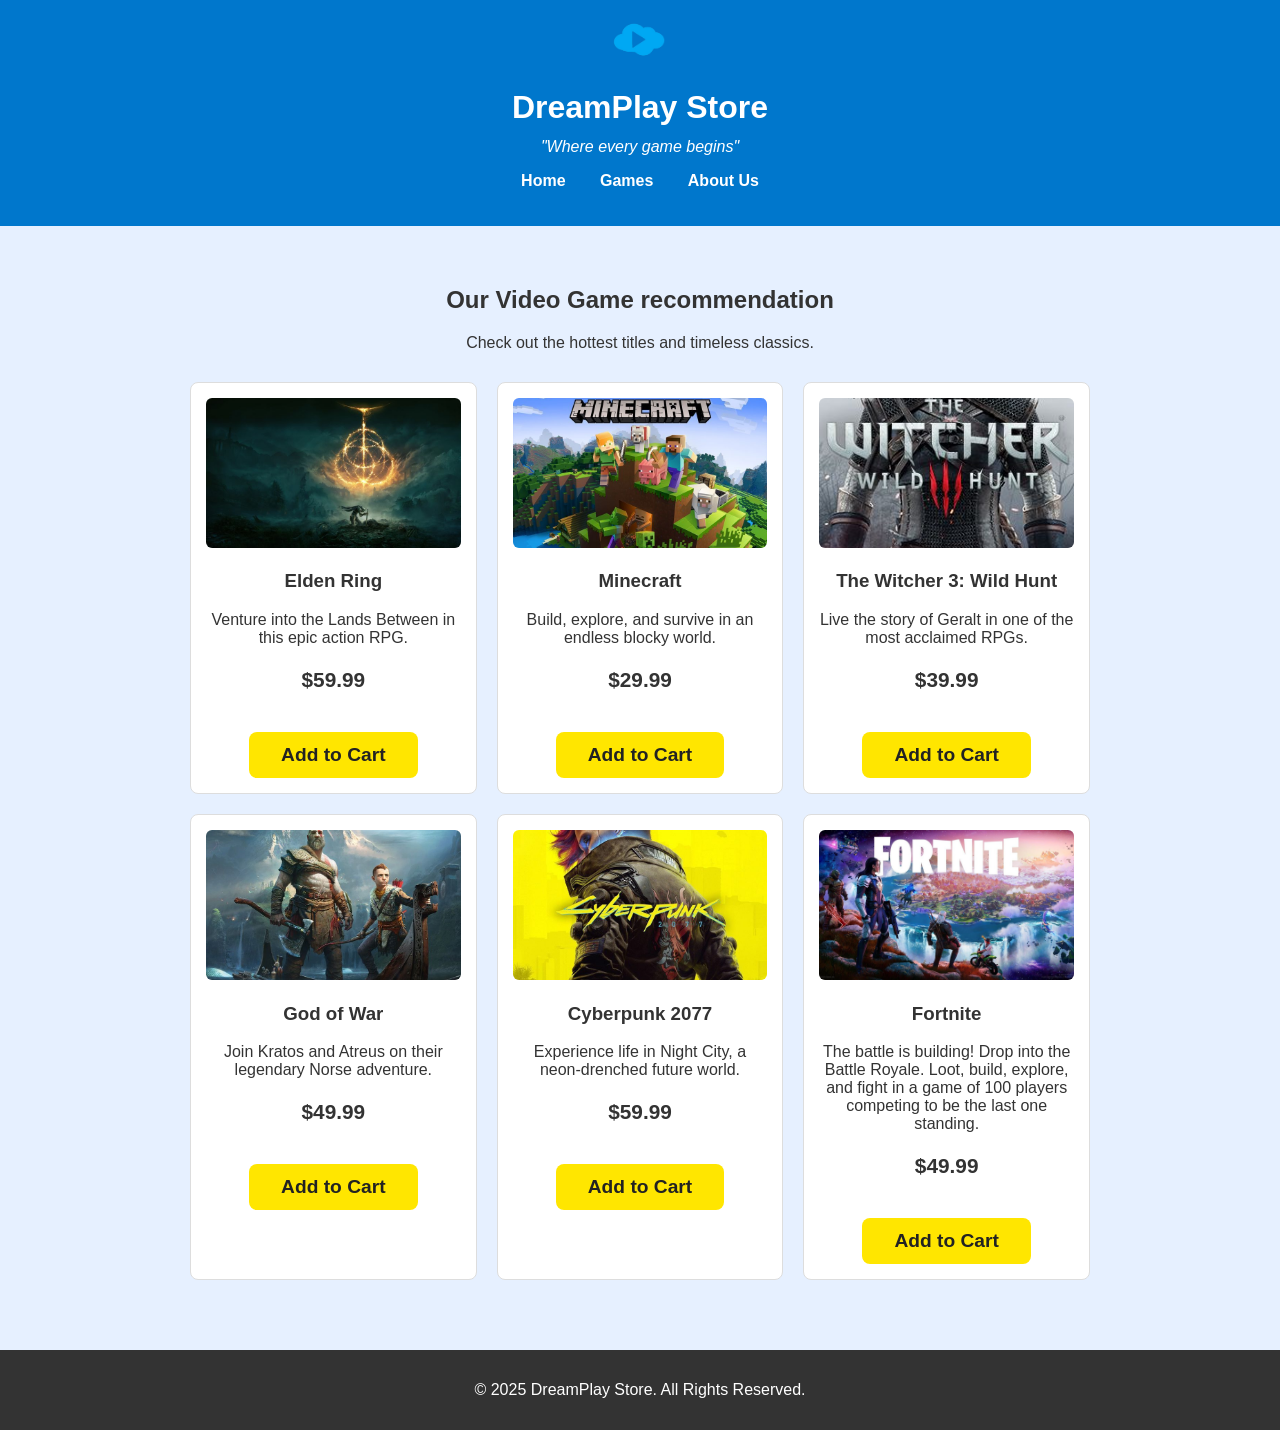
<file: index.html>
<!DOCTYPE html>
<html lang="en">
<head>
  <meta charset="UTF-8">
  <meta name="viewport" content="width=device-width, initial-scale=1.0">
  <title>Video Games - DreamPlay Store</title>
  <link rel="stylesheet" href="style.css">
</head>
<body>
  <header>
    <img src="images/logo.png" alt="DreamPlay Logo" class="logo">
    <h1>DreamPlay Store</h1>
    <p class="motto">"Where every game begins"</p>
    <nav>
      <ul>
        <li><a href="web.html">Home</a></li>
        <li><a href="game1.html" class="active-link">Games</a></li>
        <li><a href="about.html">About Us</a></li>
      </ul>
    </nav>
  </header>

  <main>
    <section class="showcase">
      <h2>Our Video Game recommendation</h2>
      <p>Check out the hottest titles and timeless classics.</p>

      <div class="product-grid">
        <div class="product-card">
          <img src="images/game1.jpg" alt="Elden Ring">
          <h3>Elden Ring</h3>
          <p>Venture into the Lands Between in this epic action RPG.</p>
          <p class="price">$59.99</p>
          <a href="#" class="btn">Add to Cart</a>
        </div>
        <div class="product-card">
          <img src="images/game2.jpg" alt="Minecraft">
          <h3>Minecraft</h3>
          <p>Build, explore, and survive in an endless blocky world.</p>
          <p class="price">$29.99</p>
          <a href="#" class="btn">Add to Cart</a>
        </div>
        <div class="product-card">
          <img src="images/game3.jpg" alt="The Witcher 3">
          <h3>The Witcher 3: Wild Hunt</h3>
          <p>Live the story of Geralt in one of the most acclaimed RPGs.</p>
          <p class="price">$39.99</p>
          <a href="#" class="btn">Add to Cart</a>
        </div>
        <div class="product-card">
          <img src="images/game4.jpg" alt="God of War">
          <h3>God of War</h3>
          <p>Join Kratos and Atreus on their legendary Norse adventure.</p>
          <p class="price">$49.99</p>
          <a href="#" class="btn">Add to Cart</a>
        </div>
        <div class="product-card">
          <img src="images/game5.jpg" alt="Cyberpunk 2077">
          <h3>Cyberpunk 2077</h3>
          <p>Experience life in Night City, a neon-drenched future world.</p>
          <p class="price">$59.99</p>
          <a href="#" class="btn">Add to Cart</a>
        </div>
        <div class="product-card">
          <img src="images/game6.jpg" alt="Fortnite">
          <h3>Fortnite</h3>
          <p>The battle is building! Drop into the Battle Royale. Loot, build, explore, and fight in a game of 100 players competing to be the last one standing.</p>
          <p class="price">$49.99</p>
          <a href="#" class="btn">Add to Cart</a>
        </div>
      </div>

    </section>
  </main>

  <footer>
    <p>&copy; 2025 DreamPlay Store. All Rights Reserved.</p>
  </footer>
</body>
</html>
</file>
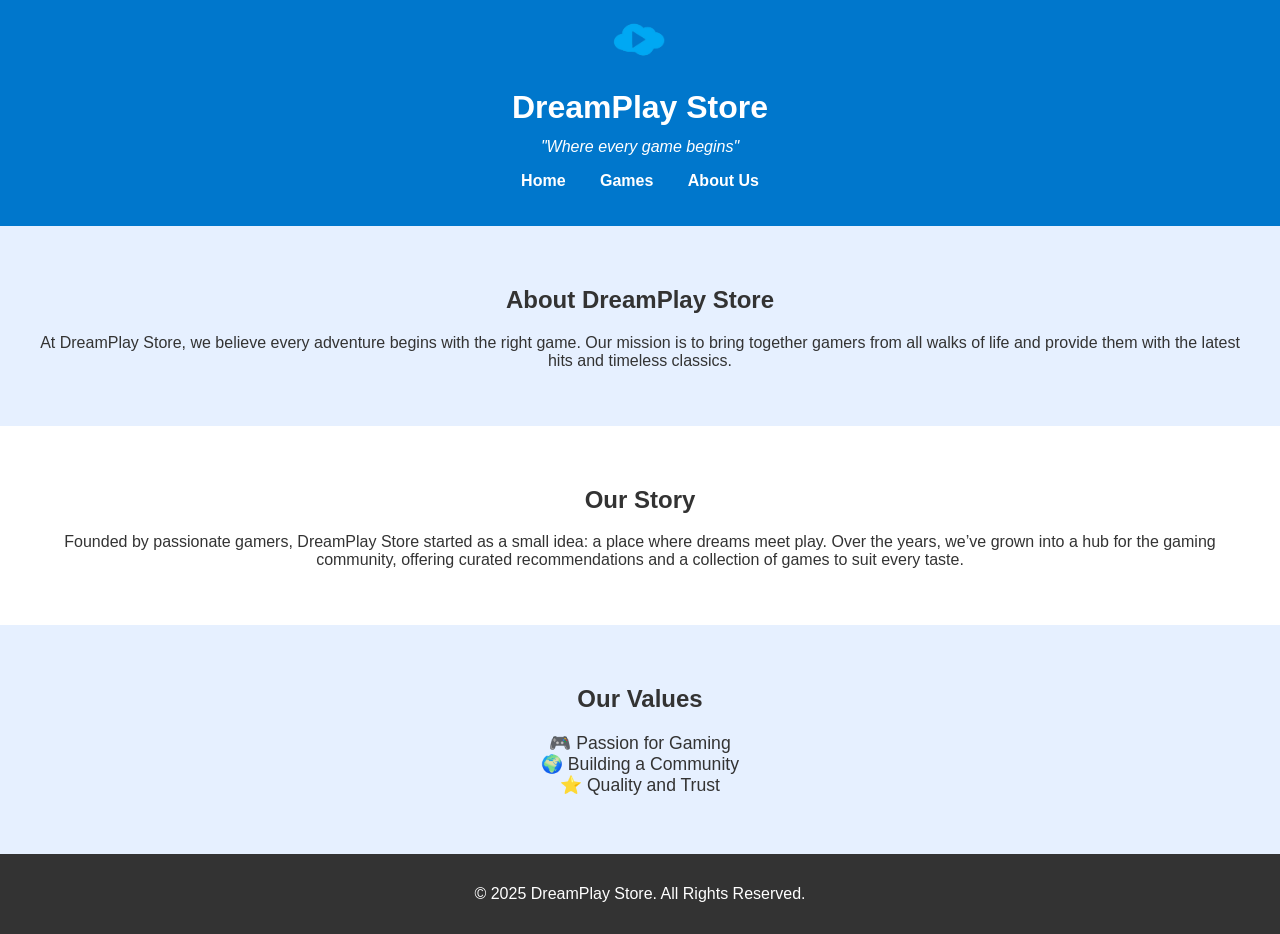
<file: about.html>
<!DOCTYPE html>
<html lang="en">
<head>
  <meta charset="UTF-8">
  <meta name="viewport" content="width=device-width, initial-scale=1.0">
  <title>About Us - DreamPlay Store</title>
  <link rel="stylesheet" href="style.css">
</head>
<body>
  <header>
    <img src="images/logo.png" alt="DreamPlay Logo" class="logo">
    <h1>DreamPlay Store</h1>
    <p class="motto">"Where every game begins"</p>
    <nav>
      <ul>
        <li><a href="web.html">Home</a></li>
        <li><a href="game1.html">Games</a></li>
        <li><a href="about.html" class="active-link">About Us</a></li>
      </ul>
    </nav>
  </header>

  <main>
    <section class="showcase">
      <h2>About DreamPlay Store</h2>
      <p>At DreamPlay Store, we believe every adventure begins with the right game. 
         Our mission is to bring together gamers from all walks of life and provide 
         them with the latest hits and timeless classics.</p>
    </section>

    <section class="showcase" style="background:#fff;">
      <h2>Our Story</h2>
      <p>
        Founded by passionate gamers, DreamPlay Store started as a small idea: a place 
        where dreams meet play. Over the years, we’ve grown into a hub for the gaming 
        community, offering curated recommendations and a collection of games to suit 
        every taste.
      </p>
    </section>

    <section class="showcase">
      <h2>Our Values</h2>
      <ul style="list-style:none; padding:0; font-size:1.1rem;">
        <li>🎮 Passion for Gaming</li>
        <li>🌍 Building a Community</li>
        <li>⭐ Quality and Trust</li>
      </ul>
    </section>
  </main>

  <footer>
    <p>&copy; 2025 DreamPlay Store. All Rights Reserved.</p>
  </footer>
</body>
</html>
</file>
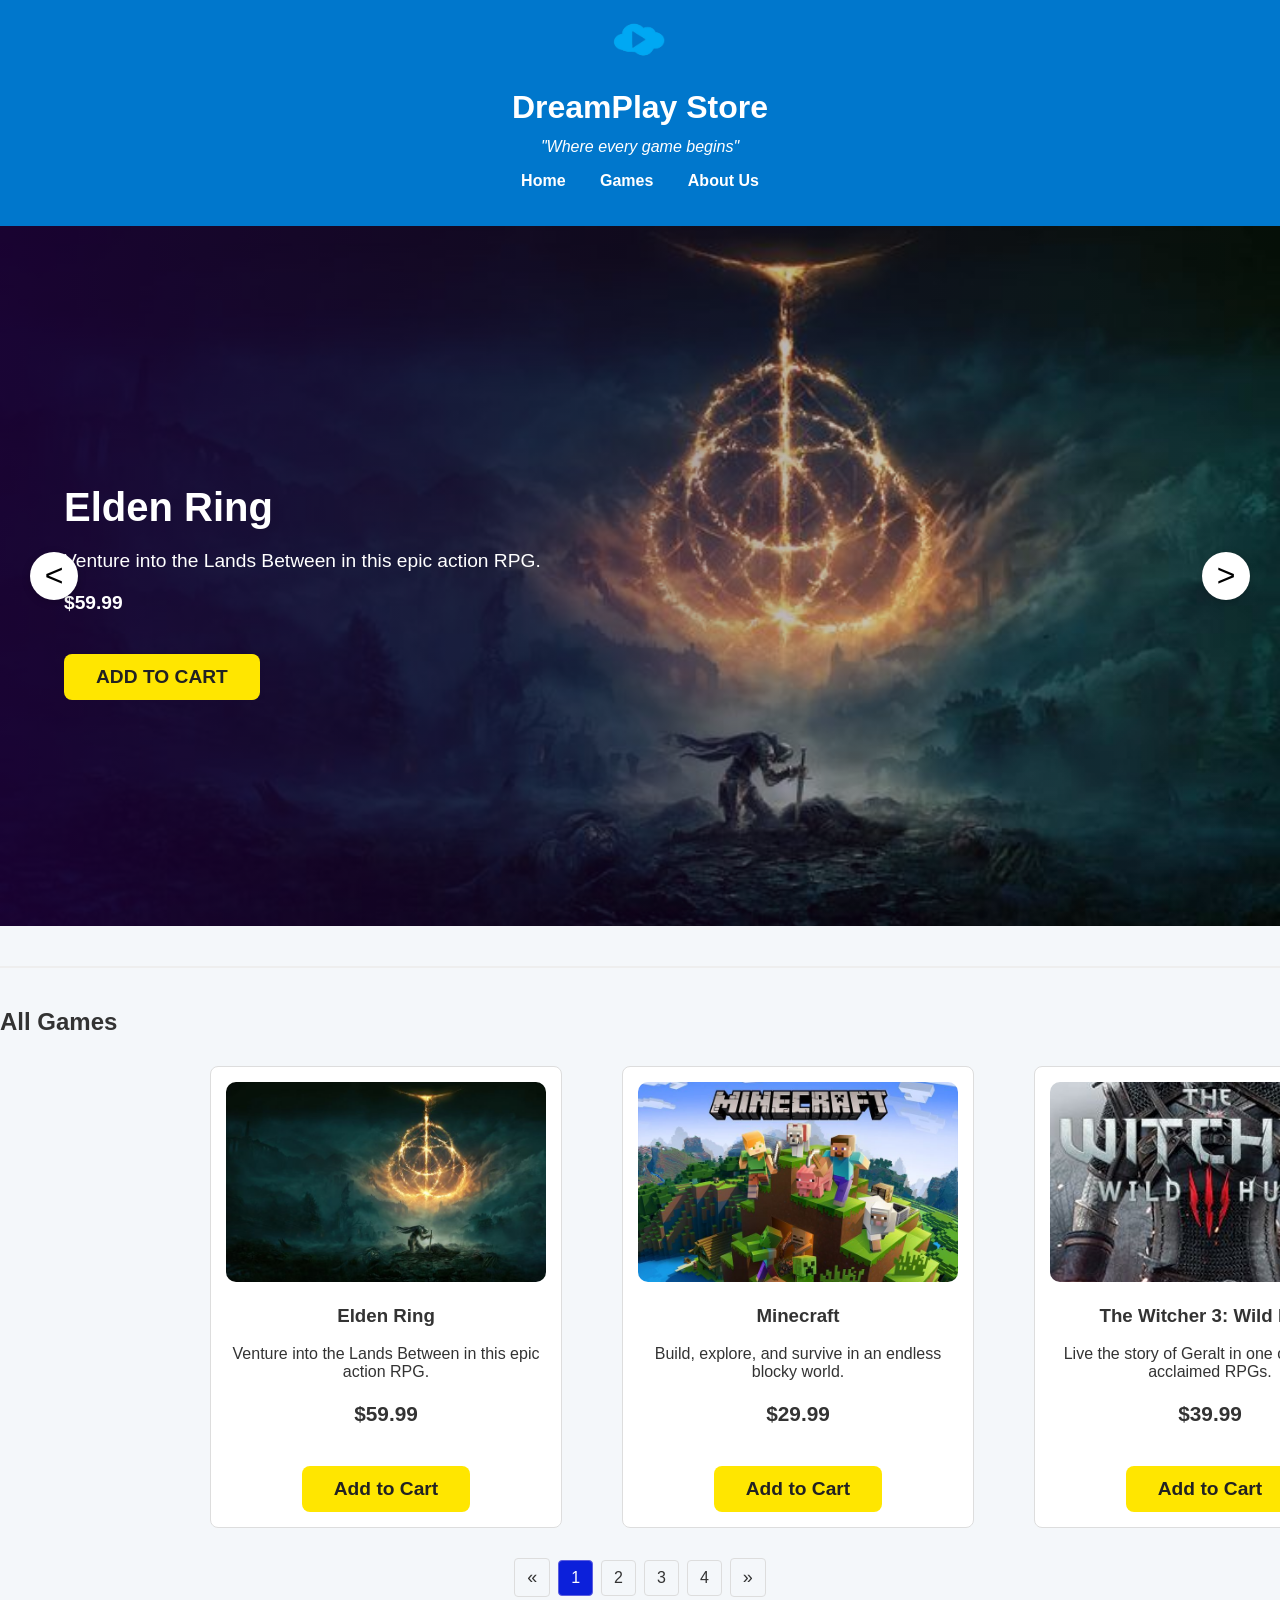
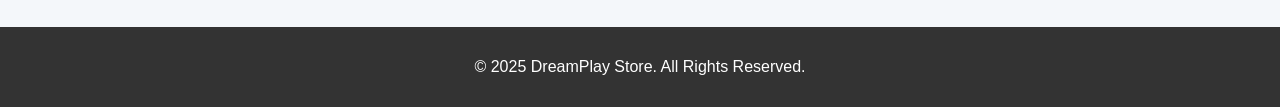
<file: game1.html>
<!DOCTYPE html>
<html lang="en">
<head>
  <meta charset="UTF-8">
  <meta name="viewport" content="width=device-width, initial-scale=1.0">
  <title>Video Games - DreamPlay Store</title>
  <link rel="stylesheet" href="style.css">
</head>
<body>
  <header>
    <img src="images/logo.png" alt="DreamPlay Logo" class="logo">
    <h1>DreamPlay Store</h1>
    <p class="motto">"Where every game begins"</p>
    <nav>
      <ul>
        <li><a href="web.html">Home</a></li>
        <li><a href="game1.html" class="active-link">Games</a></li>
        <li><a href="about.html">About Us</a></li>
      </ul>
    </nav>
  </header>

  <main>
    <!-- Recommendation Section -->
    <section class="recommendation">
      <div class="recommendation-bg"></div>
        <img id="recommendation-img" src="images/game1.jpg" alt="Elden Ring" class="recommendation-img">
        <div class="recommendation-overlay">
          <div class="recommendation-info">
            <h2 id="recommendation-title">Elden Ring</h2>
            <p id="recommendation-desc">
              Venture into the Lands Between in this epic action RPG.
            </p>
            <p id="recommendation-price" class="price">$59.99</p>
            <a id="recommendation-btn" href="#" class="btn">ADD TO CART</a>
          </div>
        </div>
        <button class="arrow right" onclick="showNextRecommendation()">&gt;</button>
        <button class="arrow left" onclick="showPrevRecommendation()">&lt;</button>
      </div>
    </section>

    <!-- Divider -->
    <hr style="margin: 40px 0; border: none; border-top: 2px solid #eee;">

    <!-- All Games Section -->
     <section class="game-section-containe" id="game-section-container"></section>
      <h2>All Games</h2>
      <div class="product-grid" id="product-grid"></div>
        <!-- Products will be rendered here -->
      </div>
      <!-- Pagination -->
      <div class="pagination" id="pagination">
        <!-- Pagination buttons will be rendered here -->
      </div>
    </section>

    <script>
      // Only show these games in Recommendation
      const recommendationGames = [
        {
          img: "images/game1.jpg",
          title: "Elden Ring",
          desc: "Venture into the Lands Between in this epic action RPG.",
          price: "$59.99"
        },
        {
          img: "images/game2.jpg",
          title: "Minecraft",
          desc: "Build, explore, and survive in an endless blocky world.",
          price: "$29.99"
        },
        {
          img: "images/game3.jpg",
          title: "The Witcher 3: Wild Hunt",
          desc: "Live the story of Geralt in one of the most acclaimed RPGs.",
          price: "$39.99"
        },
        {
          img: "images/game4.jpg",
          title: "God of War",
          desc: "Join Kratos and Atreus on their legendary Norse adventure.",
          price: "$49.99"
        }
      ];

      // All games for product grid
      const games = [
        {
          img: "images/game1.jpg",
          title: "Elden Ring",
          desc: "Venture into the Lands Between in this epic action RPG.",
          price: "$59.99"
        },
        {
          img: "images/game2.jpg",
          title: "Minecraft",
          desc: "Build, explore, and survive in an endless blocky world.",
          price: "$29.99"
        },
        {
          img: "images/game3.jpg",
          title: "The Witcher 3: Wild Hunt",
          desc: "Live the story of Geralt in one of the most acclaimed RPGs.",
          price: "$39.99"
        },
        {
          img: "images/game4.jpg",
          title: "God of War",
          desc: "Join Kratos and Atreus on their legendary Norse adventure.",
          price: "$49.99"
        },
        {
          img: "images/game5.jpg",
          title: "Cyberpunk 2077",
          desc: "Experience life in Night City, a neon-drenched future world.",
          price: "$59.99"
        },
        {
          img: "images/game6.jpg",
          title: "Fortnite",
          desc: "The battle is building! Drop into the Battle Royale. Loot, build, explore, and fight in a game of 100 players competing to be the last one standing.",
          price: "$49.99"
        },
        {
          img: "images/game7.jpg",
          title: "Bloons Tower Defense 6",
          desc: "Pop Bloons with towers and heroes in this strategic defense game.",
          price: "$14.99"
        },
        {
          img: "images/game8.jpg",
          title: "Lobotomy Corporation",
          desc: "Manage monsters and survive in this unique horror management sim.",
          price: "$24.99"
        },
        {
          img: "images/game9.jpg",
          title: "Library of Ruina",
          desc: "Battle through stories in this deck-building RPG.",
          price: "$29.99"
        },
        {
          img: "images/game10.jpg",
          title: "Lethal Company",
          desc: "Explore abandoned moons and collect scrap in this co-op horror.",
          price: "$9.99"
        },
        {
          img: "images/game11.jpg",
          title: "ARK: Survival Evolved",
          desc: "Survive, tame dinosaurs, and build in a prehistoric world.",
          price: "$39.99"
        },
        {
          img: "images/game12.jpg",
          title: "Left 4 Dead",
          desc: "Fight zombies with friends in this classic co-op shooter.",
          price: "$19.99"
        }
      ];

      // Recommendation logic
      let recommendationIndex = 0;
      function showRecommendation(idx) {
        const game = recommendationGames[idx];
        document.getElementById('recommendation-img').src = game.img;
        document.getElementById('recommendation-img').alt = game.title;
        document.getElementById('recommendation-title').textContent = game.title;
        document.getElementById('recommendation-desc').textContent = game.desc;
        document.getElementById('recommendation-price').textContent = game.price;
      }
      function showPrevRecommendation() {
        recommendationIndex = (recommendationIndex - 1 + recommendationGames.length) % recommendationGames.length;
        showRecommendation(recommendationIndex);
      }
      function showNextRecommendation() {
        recommendationIndex = (recommendationIndex + 1) % recommendationGames.length;
        showRecommendation(recommendationIndex);
      }
      showRecommendation(recommendationIndex);

      // Product pagination logic
      let productStart = 0;
      const productsPerView = 3;

      function renderProducts() {
        const grid = document.getElementById('product-grid');
        grid.innerHTML = '';
        for (let i = productStart; i < productStart + productsPerView && i < games.length; i++) {
          const game = games[i];
          const card = document.createElement('div');
          card.className = 'product-card';
          card.style.margin = "0 20px";
          card.innerHTML = `
            <img src="${game.img}" alt="${game.title}" style="width:320px; height:200px; object-fit:cover; border-radius:10px;">
            <h3>${game.title}</h3>
            <p>${game.desc}</p>
            <p class="price">${game.price}</p>
            <a href="#" class="btn">Add to Cart</a>
          `;
          grid.appendChild(card);
        }
        renderPagination();
      }

      function renderPagination() {
        const pagination = document.getElementById('pagination');
        pagination.innerHTML = '';
        const totalPages = Math.ceil(games.length / productsPerView);
        let currentPage = Math.floor(productStart / productsPerView);

        // Prev button
        const prevBtn = document.createElement('a');
        prevBtn.href = "#";
        prevBtn.innerHTML = "&laquo;";
        prevBtn.onclick = function(e) {
          e.preventDefault();
          if (currentPage > 0) {
            productStart = (currentPage - 1) * productsPerView;
            renderProducts();
          }
        };
        pagination.appendChild(prevBtn);

        // Page numbers
        for (let i = 0; i < totalPages; i++) {
          const pageBtn = document.createElement('a');
          pageBtn.href = "#";
          pageBtn.textContent = (i + 1);
          if (i === currentPage) pageBtn.className = "active";
          pageBtn.onclick = function(e) {
            e.preventDefault();
            productStart = i * productsPerView;
            renderProducts();
          };
          pagination.appendChild(pageBtn);
        }

        // Next button
        const nextBtn = document.createElement('a');
        nextBtn.href = "#";
        nextBtn.innerHTML = "&raquo;";
        nextBtn.onclick = function(e) {
          e.preventDefault();
          if (currentPage < totalPages - 1) {
            productStart = (currentPage + 1) * productsPerView;
            renderProducts();
          }
        };
        pagination.appendChild(nextBtn);
      }

      renderProducts();
    </script>
  </main>

  <footer>
    <p>&copy; 2025 DreamPlay Store. All Rights Reserved.</p>
  </footer>
</body>
</html>
</file>
<file: style.css>
body {
  font-family: Arial, sans-serif;
  margin: 0;
  background-color: #f4f7fa;
  color: #333;
}

header {
  text-align: center;
  background: #0077cc;
  color: white;
  padding: 20px;
}

.logo {
  width: 60px;
  height: auto;
}

nav ul {
  list-style: none;
  padding: 0;
}

nav ul li {
  display: inline;
  margin: 0 15px;
}

nav ul li a {
  color: white;
  text-decoration: none;
  font-weight: bold;
}

.motto {
  font-style: italic;
  margin-top: -10px;
}

.showcase {
  padding: 40px;
  text-align: center;
  background: #e6f0ff;
}

.btn {
  display: inline-block;
  margin-top: 20px;
  padding: 10px 20px;
  background: #0077cc;
  color: white;
  text-decoration: none;
  border-radius: 5px;
}

footer {
  text-align: center;
  padding: 15px;
  background: #333;
  color: white;
}
/* --- Product Grid --- */
.product-grid {
  display: grid;
  grid-template-columns: repeat(3, 1fr);
  gap: 20px;
  margin: 30px auto;
  max-width: 900px;
}

.product-card {
  background: white;
  border: 1px solid #ddd;
  border-radius: 8px;
  padding: 15px;
  text-align: center;
  transition: transform 0.3s;
}

.product-card img {
  width: 100%;
  height: 150px;
  object-fit: cover;
  border-radius: 6px;
}

.product-card:hover {
  transform: scale(1.05);
}

/* --- Pagination --- */
.pagination {
  display: flex;
  justify-content: center;
  align-items: center;
  margin: 30px 0;
  font-family: Arial, sans-serif;
}

.pagination a,
.pagination span {
  color: #333;
  padding: 8px 12px;
  margin: 0 4px;
  text-decoration: none;
  border-radius: 4px;
  border: 1px solid #ddd;
  transition: background 0.3s;
}

.pagination a:hover {
  background: #f0f0f0;
}

.pagination a.active {
  background: #0c20da; /* orange active state */
  color: white;
  border: 1px solid #5c5ee0;
}

.pagination a:first-child,
.pagination a:last-child {
  font-size: 18px;
}
/* Recommendation Section */
.recommendation {
  position: relative;
  margin-bottom: 40px;
}
.recommendation-bg {
  position: relative;
}
.recommendation-img {
  width: 100vw;
  max-width: 100%;
  height: 700px;
  object-fit: cover;
  display: block;
}
.recommendation-overlay {
  position: absolute;
  top: 0; left: 0;
  width: 100%; height: 100%;
  background: linear-gradient(90deg,rgba(30,0,60,0.8) 0%,rgba(30,0,60,0.3) 60%,rgba(0,0,0,0) 100%);
  display: flex;
  align-items: center;
}
.recommendation-info {
  margin-left: 5vw;
  color: #fff;
  max-width: 500px;
}
.recommendation-info h2 {
  font-size: 2.5rem;
  margin-bottom: 10px;
}
.recommendation-info p {
  font-size: 1.2rem;
  margin-bottom: 20px;
}
.price {
  font-size: 1.3rem;
  font-weight: bold;
  margin-bottom: 20px;
}
.btn {
  background: #ffe600;
  color: #222;
  font-weight: bold;
  padding: 12px 32px;
  border-radius: 8px;
  font-size: 1.2rem;
  text-decoration: none;
  display: inline-block;
}
.arrow {
  position: absolute;
  top: 50%;
  transform: translateY(-50%);
  background: #fff;
  border: none;
  border-radius: 50%;
  width: 48px;
  height: 48px;
  font-size: 2rem;
  cursor: pointer;
  box-shadow: 0 2px 8px rgba(0,0,0,0.2);
  z-index: 2;
}
.arrow.right {
  right: 30px;
}
.arrow.left {
  left: 30px;
}
/* Arrow Buttons */
.arrow {
  position: absolute;
  top: 50%;
  transform: translateY(-50%);
  background: #fff;
  border: none;
  border-radius: 50%;
  width: 48px;
  height: 48px;
  font-size: 2rem;
  cursor: pointer;
  box-shadow: 0 2px 8px rgba(0,0,0,0.2);
}

.arrow.left { left: 30px; }
.arrow.right { right: 30px; }
</file>
